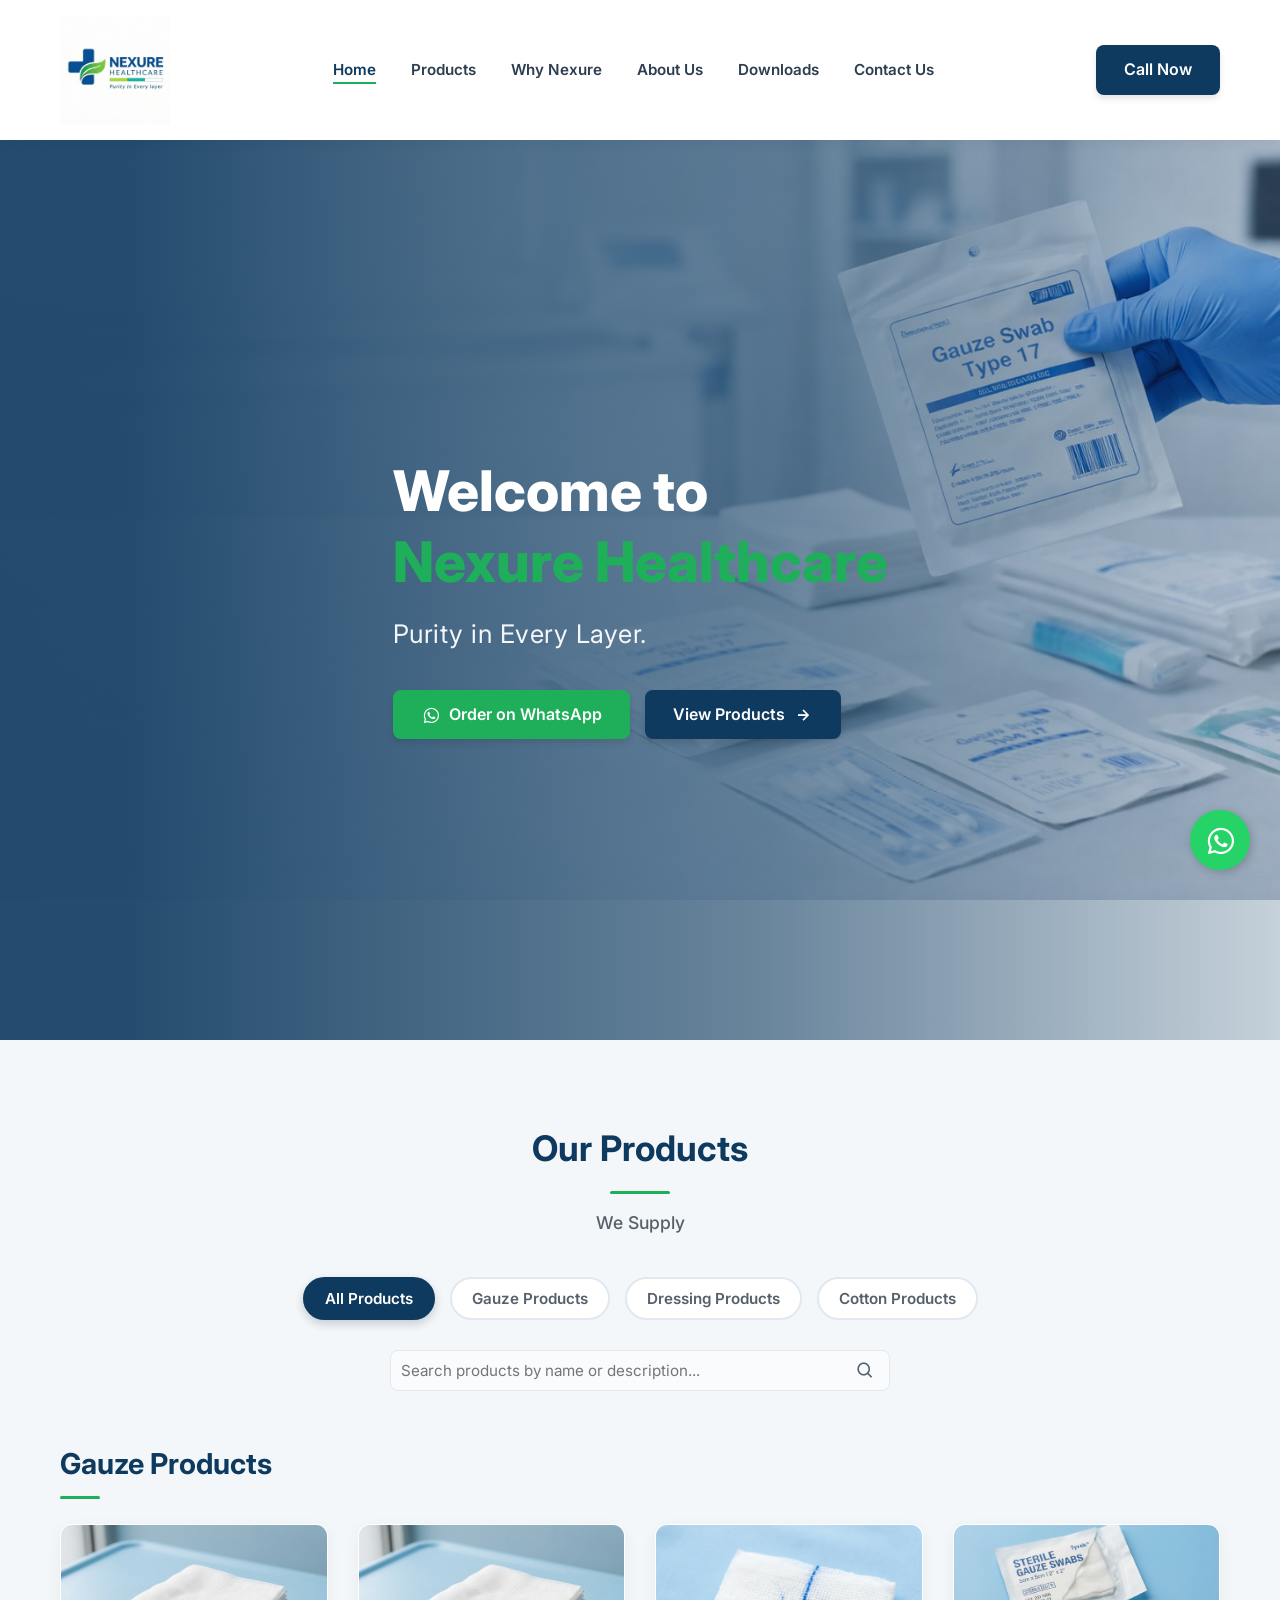
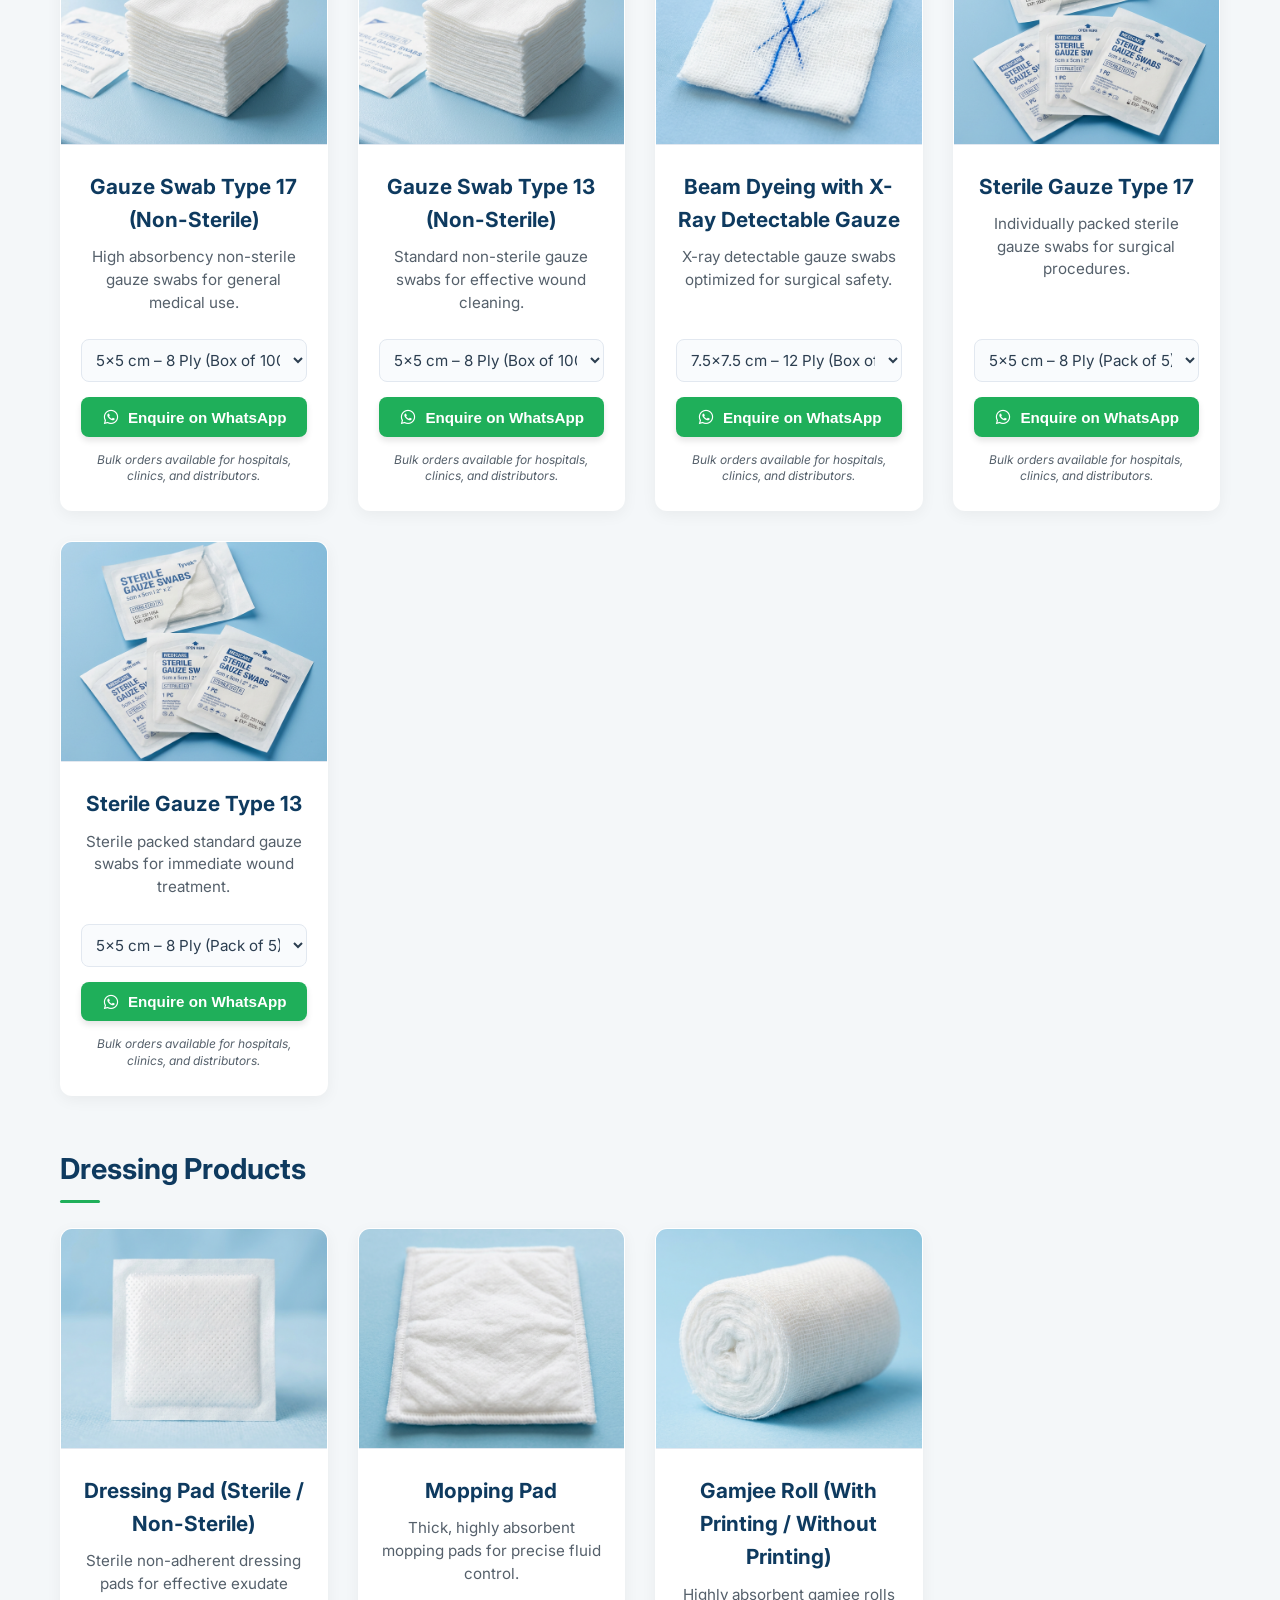
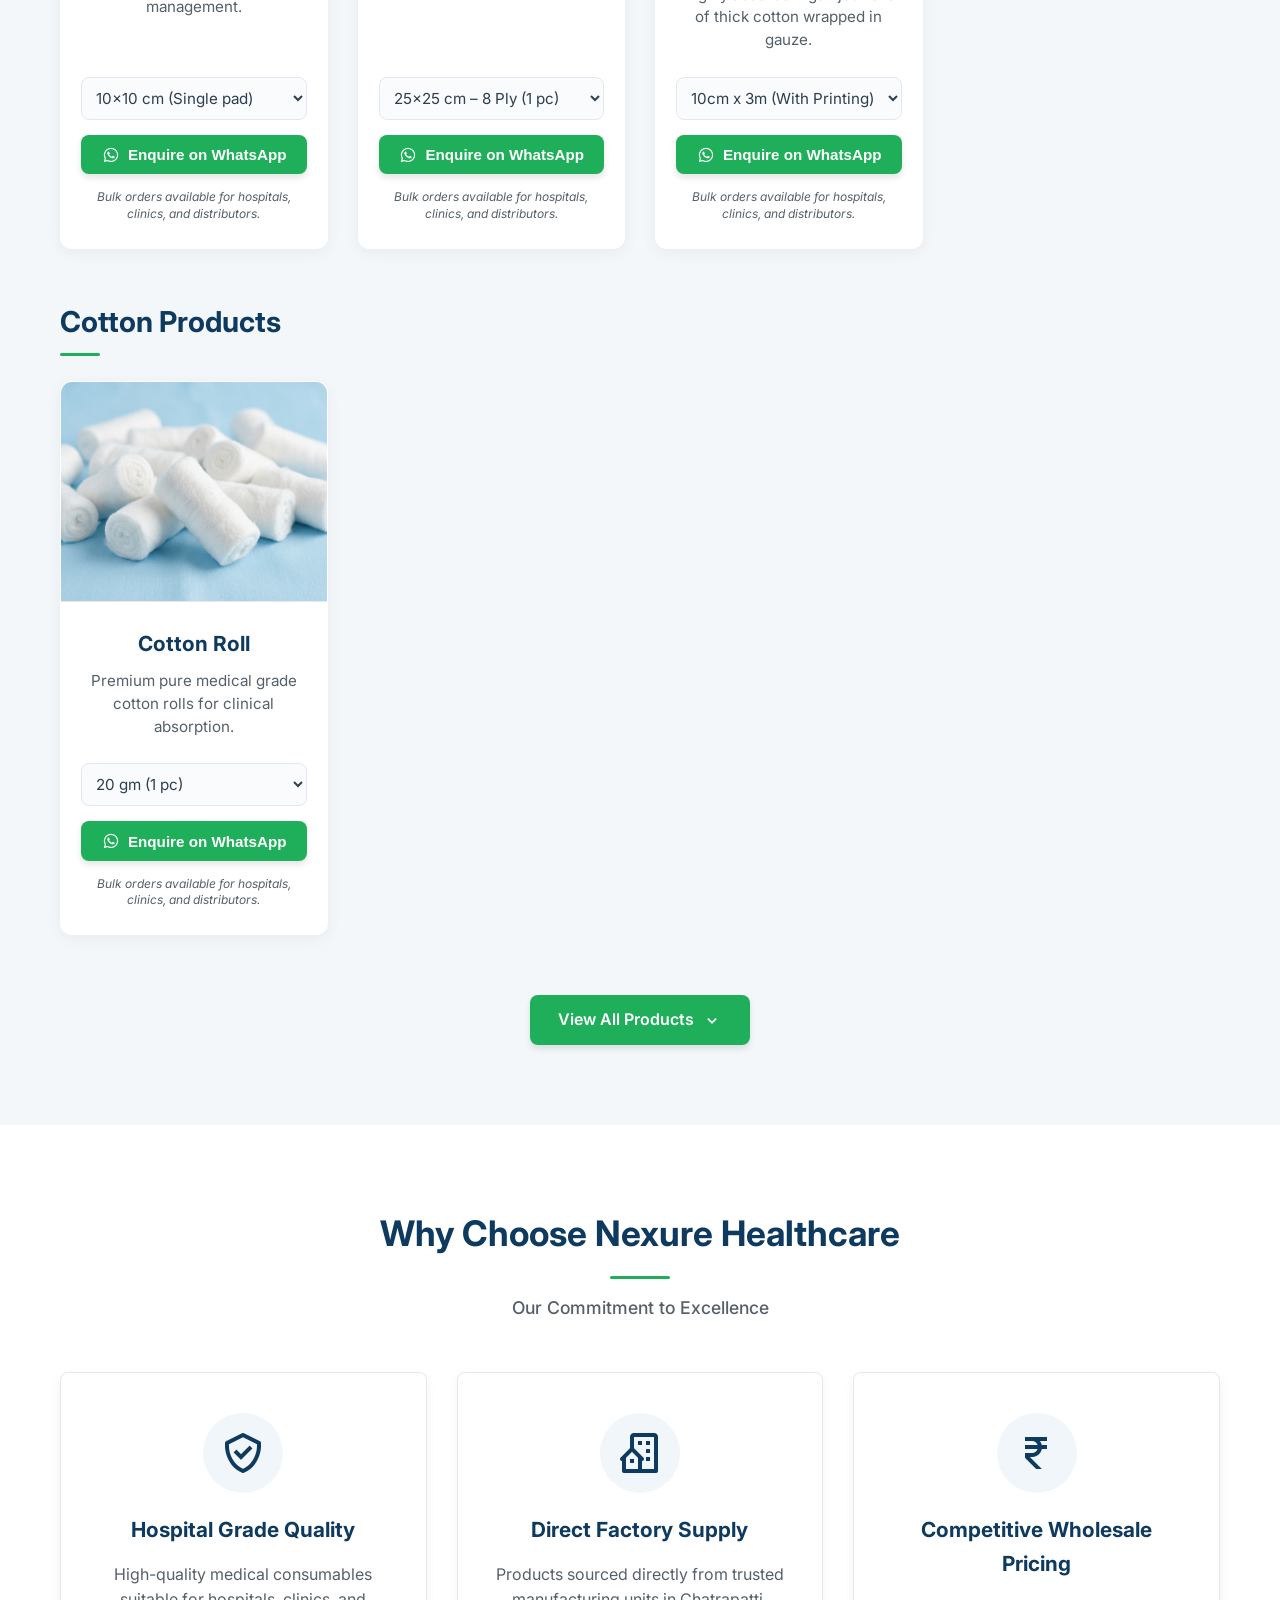
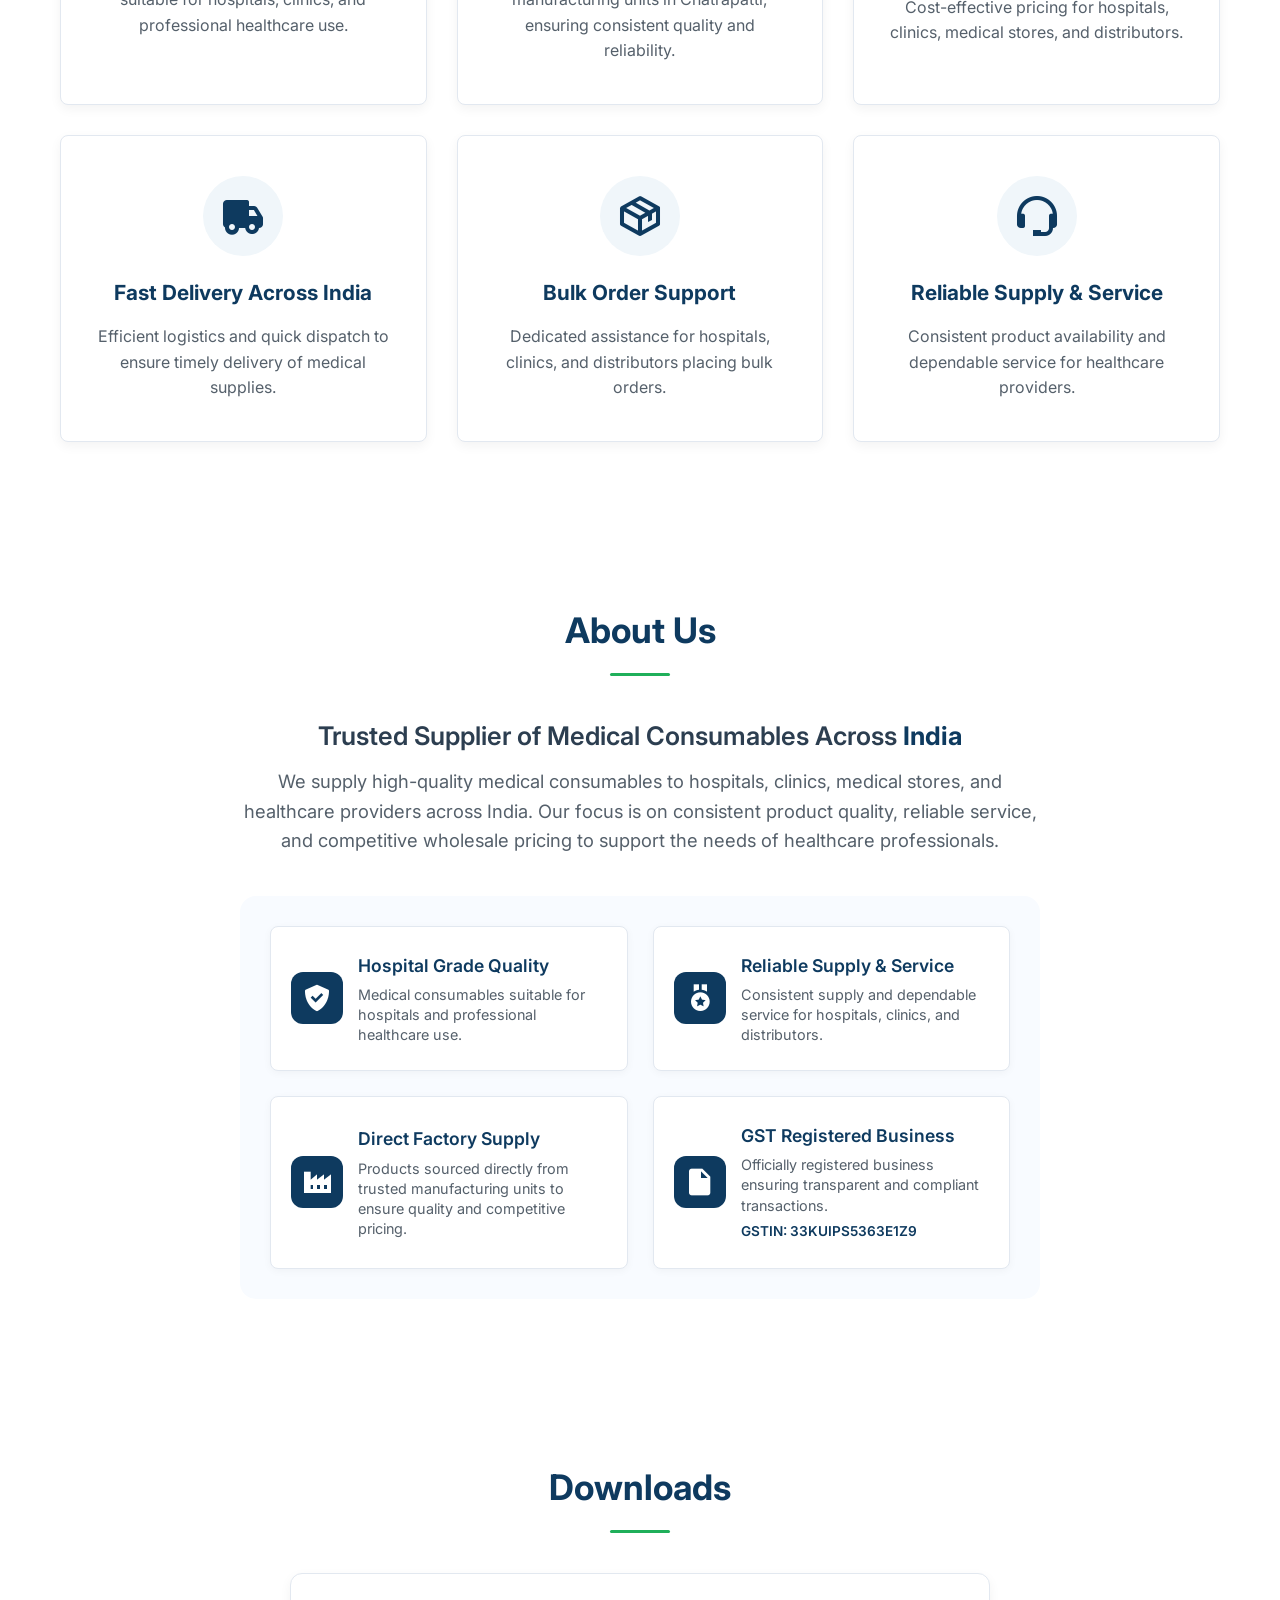
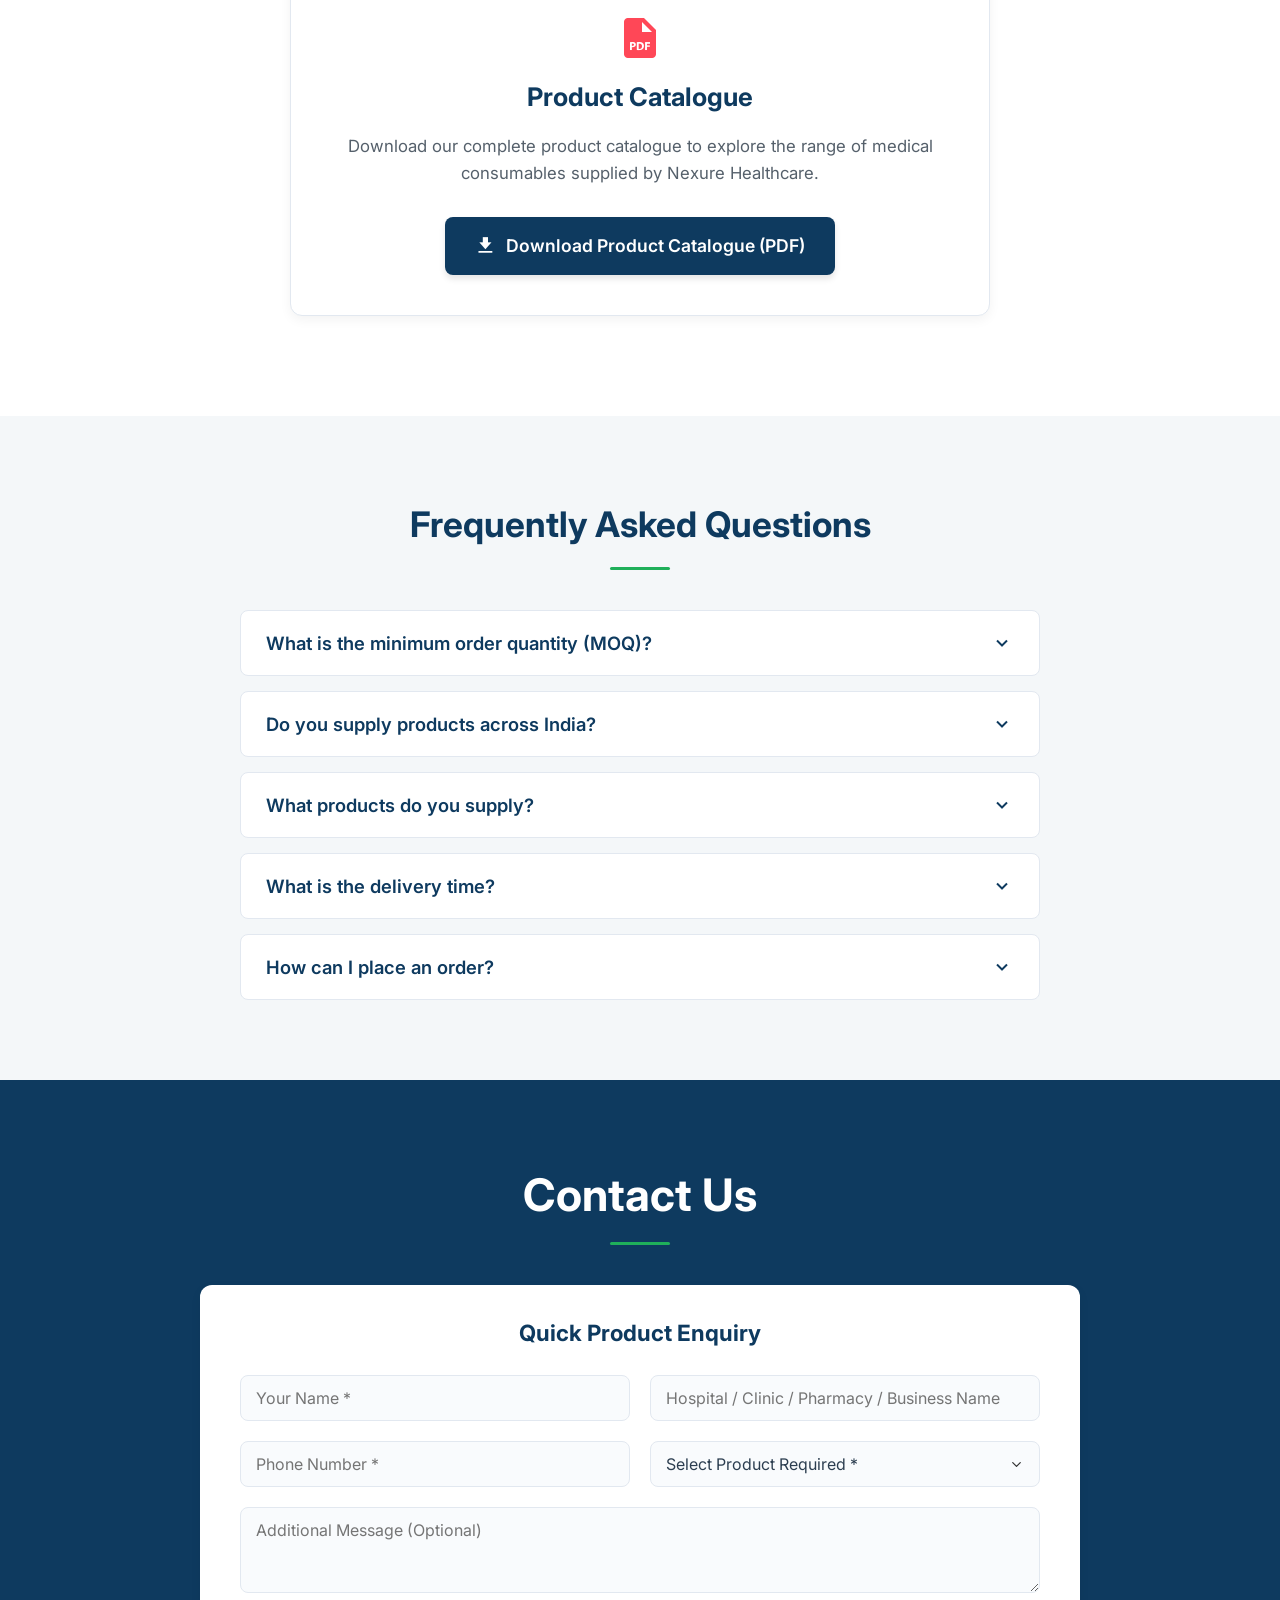
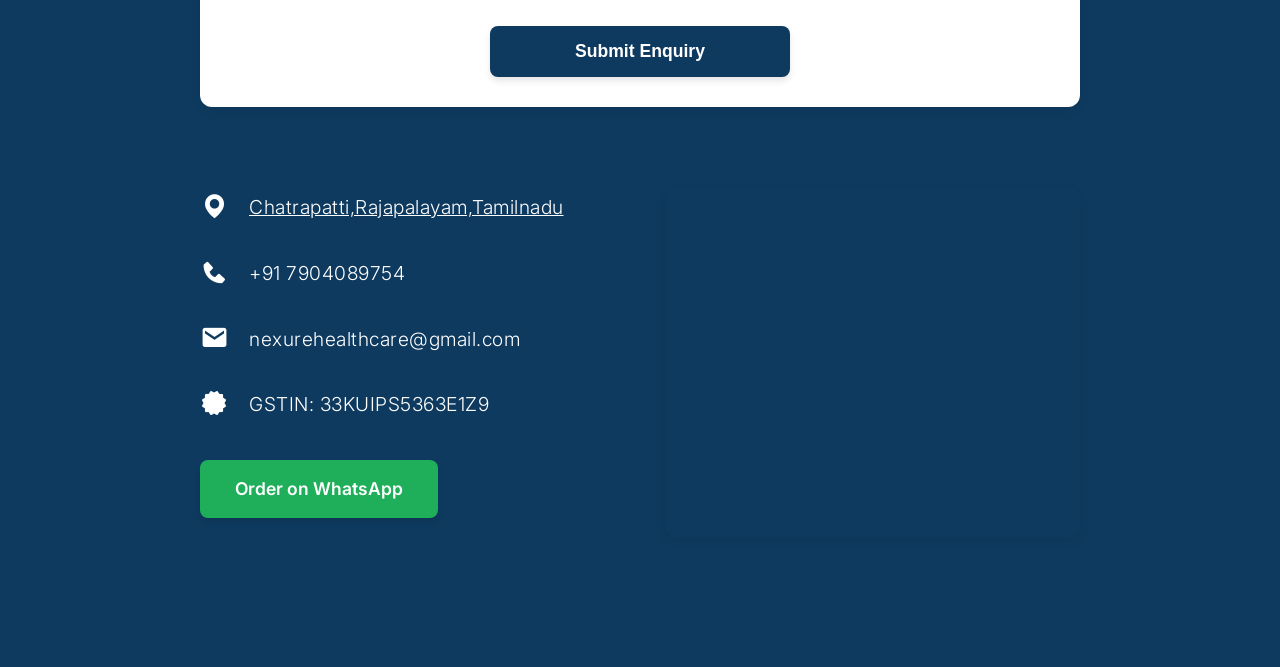
<file: nexure-healthcare/index.html>
<!DOCTYPE html>
<html lang="en">

<head>
    <meta charset="UTF-8">
    <meta name="viewport" content="width=device-width, initial-scale=1.0">
    <meta name="google-site-verification" content="Ey9WCzTl43QqkVSSLYGOG5ksA1j0psN9risJ0LVpslU" />
    <meta name="google-site-verification" content="eaQ8xBd37-KiW5gbUk7AiHevXtmCKZzOCEPUPF_J-as" />
    <title>Nexure Healthcare | Medical Consumables Supplier in Tamil Nadu</title>
    <meta name="description"
        content="Trusted Supplier of Medical Consumables in Tamil Nadu. We supply high quality medical products including gauze, cotton, bandages, and more.">
    <!-- Google Fonts: Inter -->
    <link rel="preconnect" href="https://fonts.googleapis.com">
    <link rel="preconnect" href="https://fonts.gstatic.com" crossorigin>
    <link href="https://fonts.googleapis.com/css2?family=Inter:wght@300;400;500;600;700;800&display=swap"
        rel="stylesheet">
    <!-- Boxicons for icons -->
    <link href='https://unpkg.com/boxicons@2.1.4/css/boxicons.min.css' rel='stylesheet'>
    <link rel="stylesheet" href="styles.css">
    <script type="application/ld+json">
    {
    "@context": "https://schema.org",
    "@type": "Organization",
    "name": "Nexure Healthcare",
    "url": "https://nexure.vercel.app",
    "logo": "https://nexure.vercel.app/images/logo.jpg",
    "sameAs": [
    "https://wa.me/917904889754"
    ],
    "address": {
     "@type": "PostalAddress",
     "addressLocality": "Rajapalayam",
     "addressRegion": "Tamil Nadu",
     "addressCountry": "India"
    }
   }
   </script>
</head>

<body>
    <!-- Header -->
    <header class="header" id="header">
        <div class="container header-container">
            <a href="#" class="logo">
                <img src="images/logo.jpg" alt="Nexure Healthcare Logo" class="logo-img">
            </a>

            <nav class="nav">
                <ul class="nav-list">
                    <li><a href="#home" class="nav-link active">Home</a></li>
                    <li><a href="#products" class="nav-link">Products</a></li>
                    <li><a href="#why-choose-us" class="nav-link">Why Nexure</a></li>
                    <li><a href="#about" class="nav-link">About Us</a></li>
                    <li><a href="#downloads" class="nav-link">Downloads</a></li>
                    <li><a href="#contact" class="nav-link">Contact Us</a></li>
                </ul>
            </nav>

            <a href="tel:+917904089754" class="btn btn-blue">Call Now</a>

            <!-- Mobile Menu Toggle -->
            <div class="menu-toggle" id="menu-toggle">
                <i class='bx bx-menu'></i>
            </div>
        </div>
    </header>

    <!-- Hero Section -->
    <section class="hero" id="home">
        <div class="container hero-container">
            <div class="hero-content">
                <h1 class="hero-title">Welcome to <br><span>Nexure Healthcare</span></h1>
                <p class="hero-subtitle">Purity in Every Layer.</p>
                <div style="display: flex; gap: 15px; flex-wrap: wrap;">
                    <a href="https://wa.me/917904089754?text=Hello%20I%20want%20to%20order%20medical%20products%20from%20Nexure%20Healthcare"
                        target="_blank" class="btn btn-green">
                        <i class='bx bxl-whatsapp'></i> Order on WhatsApp
                    </a>
                    <a href="#products" class="btn btn-blue">
                        View Products <i class='bx bx-right-arrow-alt'></i>
                    </a>
                </div>
            </div>
        </div>
    </section>

    <!-- Products Section -->
    <section class="products" id="products">
        <div class="container">
            <div class="section-header">
                <h2 class="section-title">Our Products</h2>
                <div class="section-divider"></div>
                <p class="section-subtext">We Supply</p>
            </div>

            <!-- Product Category Filters -->
            <div class="category-filters" id="category-filters">
                <button class="filter-btn active" data-filter="All">All Products</button>
                <button class="filter-btn" data-filter="Gauze Products">Gauze Products</button>
                <button class="filter-btn" data-filter="Dressing Products">Dressing Products</button>
                <button class="filter-btn" data-filter="Cotton Products">Cotton Products</button>
            </div>

            <!-- Product Search -->
            <div class="product-search-container"
                style="text-align: center; margin-bottom: 30px; position: relative; max-width: 500px; margin-left: auto; margin-right: auto;">
                <input type="text" id="product-search" class="product-select"
                    placeholder="Search products by name or description..."
                    style="width: 100%; padding-right: 40px; margin-bottom: 0;">
                <i class='bx bx-search'
                    style="position: absolute; right: 15px; top: 50%; transform: translateY(-50%); font-size: 1.2rem; color: var(--text-gray);"></i>
            </div>

            <div class="products-grid" id="products-grid">
                <!-- Products dynamically injected via JS -->
            </div>

            <div class="view-all-container">
                <a href="#products" class="btn btn-green view-all-btn">
                    View All Products <i class='bx bx-chevron-down'></i>
                </a>
            </div>
        </div>
    </section>

    <!-- Why Choose Us Section -->
    <section class="why-choose-us" id="why-choose-us">
        <div class="container">
            <div class="section-header">
                <h2 class="section-title">Why Choose Nexure Healthcare</h2>
                <div class="section-divider"></div>
                <p class="section-subtext">Our Commitment to Excellence</p>
            </div>

            <div class="why-grid">
                <div class="why-card">
                    <i class='bx bx-check-shield'></i>
                    <h3 class="why-card-title">Hospital Grade Quality</h3>
                    <p class="why-card-desc">High-quality medical consumables suitable for hospitals, clinics, and
                        professional healthcare use.</p>
                </div>

                <div class="why-card">
                    <i class='bx bx-building-house'></i>
                    <h3 class="why-card-title">Direct Factory Supply</h3>
                    <p class="why-card-desc">Products sourced directly from trusted manufacturing units in Chatrapatti,
                        ensuring consistent quality and reliability.</p>
                </div>

                <div class="why-card">
                    <i class='bx bx-rupee'></i>
                    <h3 class="why-card-title">Competitive Wholesale Pricing</h3>
                    <p class="why-card-desc">Cost-effective pricing for hospitals, clinics, medical stores, and
                        distributors.</p>
                </div>

                <div class="why-card">
                    <i class='bx bxs-truck'></i>
                    <h3 class="why-card-title">Fast Delivery Across India</h3>
                    <p class="why-card-desc">Efficient logistics and quick dispatch to ensure timely delivery of medical
                        supplies.</p>
                </div>

                <div class="why-card">
                    <i class='bx bx-package'></i>
                    <h3 class="why-card-title">Bulk Order Support</h3>
                    <p class="why-card-desc">Dedicated assistance for hospitals, clinics, and distributors placing bulk
                        orders.
                    </p>
                </div>

                <div class="why-card">
                    <i class='bx bx-support'></i>
                    <h3 class="why-card-title">Reliable Supply & Service</h3>
                    <p class="why-card-desc">Consistent product availability and dependable service for healthcare
                        providers.</p>
                </div>
            </div>
        </div>
    </section>

    <!-- About Section -->
    <section class="about" id="about">
        <div class="container">
            <div class="section-header">
                <h2 class="section-title">About Us</h2>
                <div class="section-divider"></div>
            </div>
            <div class="about-content">
                <h3 class="about-subtitle">Trusted Supplier of Medical Consumables Across <span>India</span></h3>
                <p class="about-desc">We supply high-quality medical consumables to hospitals, clinics, medical stores,
                    and healthcare providers across India. Our focus is on consistent product quality, reliable service,
                    and competitive wholesale pricing to support the needs of healthcare professionals.</p>

                <div class="features-grid">
                    <div class="feature-card">
                        <i class='bx bxs-check-shield'></i>
                        <div style="display: flex; flex-direction: column; text-align: left;">
                            <span>Hospital Grade Quality</span>
                            <span
                                style="font-size: 0.9rem; font-weight: 400; color: var(--text-gray); margin-top: 5px; line-height: 1.4;">Medical
                                consumables suitable for hospitals and professional healthcare use.</span>
                        </div>
                    </div>

                    <div class="feature-card">
                        <i class='bx bxs-medal'></i>
                        <div style="display: flex; flex-direction: column; text-align: left;">
                            <span>Reliable Supply & Service</span>
                            <span
                                style="font-size: 0.9rem; font-weight: 400; color: var(--text-gray); margin-top: 5px; line-height: 1.4;">Consistent
                                supply and dependable service for hospitals, clinics, and distributors.</span>
                        </div>
                    </div>

                    <div class="feature-card">
                        <i class='bx bxs-factory'></i>
                        <div style="display: flex; flex-direction: column; text-align: left;">
                            <span>Direct Factory Supply</span>
                            <span
                                style="font-size: 0.9rem; font-weight: 400; color: var(--text-gray); margin-top: 5px; line-height: 1.4;">Products
                                sourced directly from trusted manufacturing units to ensure quality and competitive
                                pricing.</span>
                        </div>
                    </div>

                    <div class="feature-card">
                        <i class='bx bxs-file-blank'></i>
                        <div style="display: flex; flex-direction: column; text-align: left;">
                            <span>GST Registered Business</span>
                            <span
                                style="font-size: 0.9rem; font-weight: 400; color: var(--text-gray); margin-top: 5px; line-height: 1.4;">Officially
                                registered business ensuring transparent and compliant transactions.</span>
                            <span
                                style="font-size: 0.85rem; font-weight: 600; color: var(--primary-blue); margin-top: 5px;">GSTIN:
                                33KUIPS5363E1Z9</span>
                        </div>
                    </div>
                </div>
            </div>
        </div>
    </section>

    <!-- Downloads Section -->
    <section class="downloads" id="downloads">
        <div class="container">
            <div class="section-header">
                <h2 class="section-title">Downloads</h2>
                <div class="section-divider"></div>
            </div>

            <div class="downloads-content"
                style="text-align: center; max-width: 700px; margin: 0 auto; background-color: var(--bg-white); padding: 40px 30px; border-radius: 12px; box-shadow: var(--shadow-soft); border: 1px solid var(--border-color);">
                <i class='bx bxs-file-pdf' style="font-size: 3rem; color: #ff4757; margin-bottom: 15px;"></i>
                <h3 style="font-size: 1.6rem; color: var(--primary-blue); margin-bottom: 15px; font-weight: 700;">
                    Product Catalogue</h3>
                <p style="color: var(--text-gray); margin-bottom: 30px; line-height: 1.6; font-size: 1.05rem;">
                    Download our complete product catalogue to explore the range of medical consumables supplied by
                    Nexure Healthcare.
                </p>

                <a href="downloads/PriceSheet _ Nexure Healthcare.pdf"
                    download="Nexure_Healthcare_Product_Catalogue.pdf" class="btn btn-blue"
                    style="padding: 15px 30px; font-size: 1.1rem; display: inline-flex; align-items: center; justify-content: center; gap: 10px; border: none; cursor: pointer; text-decoration: none;">
                    <i class='bx bxs-download' style="font-size: 1.3rem;"></i>
                    Download Product Catalogue (PDF)
                </a>
            </div>
        </div>
    </section>

    <!-- FAQ Section -->
    <section class="faq" id="faq">
        <div class="container">
            <div class="section-header">
                <h2 class="section-title">Frequently Asked Questions</h2>
                <div class="section-divider"></div>
            </div>

            <div class="faq-container">
                <div class="faq-item">
                    <button class="faq-question">What is the minimum order quantity (MOQ)? <i
                            class='bx bx-chevron-down'></i></button>
                    <div class="faq-answer">
                        <p>The minimum order quantity depends on the product type. Please contact us for bulk order
                            details.</p>
                    </div>
                </div>

                <div class="faq-item">
                    <button class="faq-question">Do you supply products across India? <i
                            class='bx bx-chevron-down'></i></button>
                    <div class="faq-answer">
                        <p>Yes, we supply medical consumables to hospitals, clinics, and distributors across India.</p>
                    </div>
                </div>

                <div class="faq-item">
                    <button class="faq-question">What products do you supply? <i
                            class='bx bx-chevron-down'></i></button>
                    <div class="faq-answer">
                        <p>We supply medical consumables such as gauze swabs, bandages, cotton rolls, dressing pads, and
                            other hospital supplies.</p>
                    </div>
                </div>

                <div class="faq-item">
                    <button class="faq-question">What is the delivery time? <i class='bx bx-chevron-down'></i></button>
                    <div class="faq-answer">
                        <p>Delivery time depends on the order quantity and location. We ensure fast and reliable
                            dispatch.</p>
                    </div>
                </div>

                <div class="faq-item">
                    <button class="faq-question">How can I place an order? <i class='bx bx-chevron-down'></i></button>
                    <div class="faq-answer">
                        <p>Orders can be placed through WhatsApp, phone call, or by contacting us through the website.
                        </p>
                    </div>
                </div>
            </div>
        </div>
    </section>

    <!-- Contact Section -->
    <section class="contact" id="contact" style="padding-bottom: 50px;">
        <div class="container contact-container" style="max-width: 1100px;">
            <div class="contact-content" style="width: 100%;">
                <h2 class="contact-title" style="text-align: center;">Contact Us</h2>
                <div class="contact-divider" style="margin: 0 auto 40px auto;"></div>

                <!-- Full Width Enquiry Form -->
                <div class="contact-form-wrapper" style="margin-bottom: 50px;">
                    <h3 class="form-title" style="text-align: center;">Quick Product Enquiry</h3>
                    <form id="enquiry-form" class="enquiry-form" style="max-width: 800px; margin: 0 auto;">
                        <div class="contact-grid" style="grid-template-columns: 1fr 1fr; margin-top: 0; gap: 20px;">
                            <div class="input-group" style="margin-bottom: 0;">
                                <input type="text" id="eq-name" placeholder="Your Name *" required>
                            </div>
                            <div class="input-group" style="margin-bottom: 0;">
                                <input type="text" id="eq-business"
                                    placeholder="Hospital / Clinic / Pharmacy / Business Name">
                            </div>
                            <div class="input-group" style="margin-bottom: 0;">
                                <input type="tel" id="eq-phone" placeholder="Phone Number *" required>
                            </div>
                            <div class="input-group" style="margin-bottom: 0;">
                                <select id="eq-product" required>
                                    <option value="" disabled selected>Select Product Required *</option>
                                    <option value="Gauze Swab Type 17">Gauze Swab Type 17</option>
                                    <option value="Gauze Swab Type 13">Gauze Swab Type 13</option>
                                    <option value="X-Ray Detectable Gauze">X-Ray Detectable Gauze</option>
                                    <option value="Sterile Gauze">Sterile Gauze</option>
                                    <option value="Dressing Pad">Dressing Pad</option>
                                    <option value="Mopping Pad">Mopping Pad</option>
                                    <option value="Gamjee Roll">Gamjee Roll</option>
                                    <option value="Cotton Roll">Cotton Roll</option>
                                    <option value="Other">Other (Please specify in message)</option>
                                </select>
                            </div>
                        </div>
                        <div class="input-group" style="margin-top: 20px;">
                            <textarea id="eq-message" rows="3" placeholder="Additional Message (Optional)"></textarea>
                        </div>
                        <div style="text-align: center;">
                            <button type="submit" class="btn btn-blue form-btn" style="max-width: 300px;">Submit
                                Enquiry</button>
                        </div>
                    </form>
                </div>

                <!-- Bottom Two Columns: Details & Map -->
                <div class="contact-grid" style="align-items: flex-start; gap: 50px;">
                    <div class="contact-info-wrapper" style="justify-content: flex-start; padding-top: 5px;">
                        <div class="contact-info" style="gap: 35px; margin-bottom: 40px;">
                            <div class="contact-item">
                                <i class='bx bxs-map'></i>
                                <a href="https://www.google.com/maps?q=9.415469,77.598768" target="_blank"
                                    class="contact-link"
                                    style="text-decoration: underline;">Chatrapatti,Rajapalayam,Tamilnadu</a>
                            </div>
                            <div class="contact-item">
                                <i class='bx bxs-phone'></i>
                                <a href="tel:+917904089754" class="contact-link">+91 7904089754</a>
                            </div>
                            <div class="contact-item">
                                <i class='bx bxs-envelope'></i>
                                <a href="mailto:nexurehealthcare@gmail.com"
                                    class="contact-link">nexurehealthcare@gmail.com</a>
                            </div>
                            <div class="contact-item">
                                <i class='bx bxs-certification'></i>
                                <p class="contact-link" style="margin: 0; cursor: default;">GSTIN: 33KUIPS5363E1Z9</p>
                            </div>
                        </div>

                        <a href="https://wa.me/917904089754" target="_blank" class="btn btn-green contact-btn">
                            Order on WhatsApp
                        </a>
                    </div>

                    <div class="contact-map-wrapper"
                        style="height: 350px; min-height: 350px; border-radius: 12px; overflow: hidden; box-shadow: var(--shadow-soft);">
                        <iframe
                            src="https://maps.google.com/maps?q=9.415469,77.598768&t=&z=16&ie=UTF8&iwloc=&output=embed"
                            width="100%" height="100%" style="border:0;" allowfullscreen="" loading="lazy"
                            referrerpolicy="no-referrer-when-downgrade"></iframe>
                    </div>
                </div>
            </div>
        </div>
    </section>

    <!-- WhatsApp Floating Button -->
    <a href="https://wa.me/917904089754" target="_blank" class="whatsapp-float" aria-label="Chat on WhatsApp">
        <i class='bx bxl-whatsapp'></i>
    </a>

    <script src="script.js"></script>
</body>


</html>
</file>
<file: nexure-healthcare/styles.css>
/* =========================================
   CSS variables & Resets
   ========================================= */
:root {
    --primary-blue: #0E3A5F;
    --primary-blue-light: #185080;
    --accent-green: #1FAF5A;
    --accent-green-hover: #19944c;
    --bg-light: #F4F7F9;
    --bg-white: #FFFFFF;
    --text-dark: #2C3E50;
    --text-gray: #55606B;
    --border-color: #E2E8F0;
    --shadow-soft: 0 4px 12px rgba(0, 0, 0, 0.05);
    --shadow-hover: 0 8px 24px rgba(14, 58, 95, 0.1);
    --transition: all 0.3s ease;
    --border-radius: 8px;
}

* {
    margin: 0;
    padding: 0;
    box-sizing: border-box;
}

html {
    scroll-behavior: smooth;
}

body {
    font-family: 'Inter', sans-serif;
    color: var(--text-dark);
    background-color: var(--bg-light);
    line-height: 1.6;
    overflow-x: hidden;
}

a {
    text-decoration: none;
    color: inherit;
    transition: var(--transition);
}

ul {
    list-style: none;
}

.container {
    max-width: 1200px;
    margin: 0 auto;
    padding: 0 20px;
}

img {
    max-width: 100%;
    height: auto;
    display: block;
}

/* =========================================
   Typography & Sections
   ========================================= */
.section-header {
    text-align: center;
    margin-bottom: 40px;
}

.section-title {
    font-size: 2.2rem;
    color: var(--primary-blue);
    font-weight: 700;
}

.section-divider {
    height: 3px;
    width: 60px;
    background-color: var(--accent-green);
    margin: 15px auto;
    border-radius: 2px;
}

.section-subtext {
    font-size: 1.1rem;
    color: var(--text-gray);
    font-weight: 500;
}

section {
    padding: 80px 0;
}

/* =========================================
   Buttons
   ========================================= */
.btn {
    display: inline-flex;
    align-items: center;
    justify-content: center;
    gap: 8px;
    padding: 12px 28px;
    border-radius: var(--border-radius);
    font-weight: 600;
    font-size: 1rem;
    cursor: pointer;
    transition: var(--transition);
    border: none;
    box-shadow: 0 4px 6px rgba(0, 0, 0, 0.1);
}

.btn i {
    font-size: 1.25rem;
}

.btn-blue {
    background-color: var(--primary-blue);
    color: var(--bg-white);
}

.btn-blue:hover {
    background-color: var(--primary-blue-light);
    transform: translateY(-2px);
    box-shadow: 0 6px 12px rgba(14, 58, 95, 0.2);
}

.btn-green {
    background-color: var(--accent-green);
    color: var(--bg-white);
}

.btn-green:hover {
    background-color: var(--accent-green-hover);
    transform: translateY(-2px);
    box-shadow: 0 6px 12px rgba(31, 175, 90, 0.2);
}

/* =========================================
   Header
   ========================================= */
.header {
    background-color: var(--bg-white);
    position: sticky;
    top: 0;
    left: 0;
    width: 100%;
    z-index: 1000;
    box-shadow: var(--shadow-soft);
    padding: 15px 0;
    transition: var(--transition);
}

.header-container {
    display: flex;
    justify-content: space-between;
    align-items: center;
}

.logo {
    display: flex;
    align-items: center;
    gap: 15px;
    text-decoration: none;
}

.logo-img {
    height: 110px;
    width: auto;
    object-fit: contain;
}

.nav-list {
    display: flex;
    gap: 35px;
}

.nav-link {
    font-weight: 600;
    color: var(--text-dark);
    font-size: 0.95rem;
    position: relative;
    padding-bottom: 5px;
}

.nav-link::after {
    content: '';
    position: absolute;
    bottom: 0;
    left: 0;
    width: 0%;
    height: 2px;
    background-color: var(--accent-green);
    transition: var(--transition);
}

.nav-link:hover::after,
.nav-link.active::after {
    width: 100%;
}

.nav-link:hover,
.nav-link.active {
    color: var(--primary-blue);
}

.menu-toggle {
    display: none;
    font-size: 2.2rem;
    color: var(--primary-blue);
    cursor: pointer;
}

/* =========================================
   Hero Section
   ========================================= */
.hero {
    background-color: var(--primary-blue);
    background-image: url('Welcome screen.png');
    background-size: cover;
    background-position: center;
    background-attachment: fixed;
    padding: 150px 0 130px;
    min-height: 100vh;
    display: flex;
    align-items: center;
    position: relative;
}

.hero::before {
    content: "";
    position: absolute;
    top: 0;
    left: 0;
    width: 100%;
    height: 100%;
    background: linear-gradient(90deg, rgba(14, 58, 95, 0.9) 10%, rgba(14, 58, 95, 0.6) 60%, rgba(14, 58, 95, 0.2) 100%);
    z-index: 1;
}

.hero-container {
    position: relative;
    z-index: 2;
}

.hero-content {
    max-width: 650px;
}

.hero-title {
    font-size: 3.5rem;
    color: var(--bg-white);
    line-height: 1.1;
    margin-bottom: 20px;
    font-weight: 800;
}

.hero-title span {
    color: var(--accent-green);
    display: block;
    margin-top: 10px;
}

.hero-subtitle {
    font-size: 1.6rem;
    color: var(--bg-light);
    margin-bottom: 35px;
    font-weight: 400;
    letter-spacing: 0.5px;
}

/* =========================================
   About Section
   ========================================= */
.about {
    background-color: var(--bg-white);
}

.about-content {
    text-align: center;
    max-width: 800px;
    margin: 0 auto;
}

.about-subtitle {
    font-size: 1.6rem;
    color: var(--text-dark);
    margin-bottom: 10px;
    font-weight: 600;
}

.about-subtitle span {
    color: var(--primary-blue);
    font-weight: 700;
}

.about-desc {
    font-size: 1.15rem;
    color: var(--text-gray);
    margin-bottom: 40px;
}

.features-grid {
    display: grid;
    grid-template-columns: repeat(2, 1fr);
    gap: 25px;
    background-color: #F8FBFF;
    padding: 30px;
    border-radius: 16px;
    text-align: left;
}

.feature-card {
    background-color: var(--bg-white);
    padding: 25px 20px;
    border-radius: var(--border-radius);
    display: flex;
    align-items: center;
    justify-content: center;
    gap: 15px;
    box-shadow: 0 2px 8px rgba(0, 0, 0, 0.04);
    border: 1px solid var(--border-color);
    transition: var(--transition);
}

.feature-card:hover {
    transform: translateY(-5px);
    box-shadow: var(--shadow-hover);
    border-color: var(--primary-blue-light);
}

.feature-card i {
    font-size: 2rem;
    color: var(--bg-white);
    background-color: var(--primary-blue);
    padding: 10px;
    border-radius: 12px;
}

.feature-card span {
    font-weight: 600;
    color: var(--primary-blue);
    font-size: 1.1rem;
}

/* =========================================
   Products Section
   ========================================= */
.products {
    background-color: var(--bg-light);
}

.category-filters {
    display: flex;
    justify-content: center;
    gap: 15px;
    margin-bottom: 30px;
    flex-wrap: wrap;
}

.filter-btn {
    padding: 10px 20px;
    background-color: var(--bg-white);
    border: 2px solid var(--border-color);
    border-radius: 30px;
    color: var(--text-gray);
    font-weight: 600;
    font-size: 0.95rem;
    cursor: pointer;
    transition: var(--transition);
    font-family: 'Inter', sans-serif;
}

.filter-btn:hover {
    border-color: var(--primary-blue);
    color: var(--primary-blue);
}

.filter-btn.active {
    background-color: var(--primary-blue);
    color: var(--bg-white);
    border-color: var(--primary-blue);
    box-shadow: 0 4px 10px rgba(10, 37, 64, 0.2);
}

.products-grid {
    margin-bottom: 40px;
}

.product-category-header {
    margin-top: 50px;
    margin-bottom: 25px;
}

.product-category-header h3 {
    font-size: 1.8rem;
    color: var(--primary-blue);
    font-weight: 700;
}

.category-divider {
    height: 3px;
    width: 40px;
    background-color: var(--accent-green);
    margin-top: 8px;
    border-radius: 2px;
}

.products-grid-inner {
    display: grid;
    grid-template-columns: repeat(4, 1fr);
    gap: 30px;
    margin-bottom: 40px;
}

.product-card {
    background-color: var(--bg-white);
    border-radius: 12px;
    overflow: hidden;
    box-shadow: 0 4px 15px rgba(0, 0, 0, 0.05);
    transition: var(--transition);
    display: flex;
    flex-direction: column;
    border: 1px solid transparent;
}

.product-card:hover {
    transform: translateY(-8px);
    box-shadow: var(--shadow-hover);
    border-color: rgba(31, 175, 90, 0.3);
}

.product-img {
    width: 100%;
    height: 220px;
    object-fit: cover;
    border-bottom: 1px solid var(--border-color);
    background-color: #E8F0F6;
}

.product-info {
    padding: 25px 20px;
    display: flex;
    flex-direction: column;
    flex-grow: 1;
    align-items: center;
    text-align: center;
}

.product-title {
    font-size: 1.3rem;
    color: var(--primary-blue);
    margin-bottom: 10px;
    font-weight: 700;
}

.product-desc {
    font-size: 0.95rem;
    color: var(--text-gray);
    margin-bottom: 25px;
    flex-grow: 1;
    line-height: 1.5;
}

.product-select {
    width: 100%;
    margin-bottom: 15px;
    padding: 10px;
    border-radius: var(--border-radius);
    border: 1px solid var(--border-color);
    font-family: 'Inter', sans-serif;
    font-size: 0.95rem;
    color: var(--text-dark);
    background-color: #f9fbfd;
    transition: var(--transition);
    outline: none;
    cursor: pointer;
}

.product-select:focus,
.product-select:hover {
    border-color: var(--primary-blue);
}

.product-btn {
    width: 100%;
    font-size: 0.95rem;
    padding: 10px 15px;
}

.bulk-order-text {
    font-size: 0.75rem;
    color: var(--text-gray);
    margin-top: 15px;
    line-height: 1.4;
    font-style: italic;
}

.product-btn i {
    font-size: 1.2rem;
}

.view-all-container {
    text-align: center;
    margin-top: 60px;
}

/* =========================================
   Why Choose Us Section
   ========================================= */
.why-choose-us {
    background-color: var(--bg-white);
}

.why-grid {
    display: grid;
    grid-template-columns: repeat(3, 1fr);
    gap: 30px;
    margin-top: 50px;
}

.why-card {
    background-color: var(--bg-white);
    padding: 40px 30px;
    border-radius: var(--border-radius);
    text-align: center;
    box-shadow: var(--shadow-soft);
    border: 1px solid var(--border-color);
    transition: var(--transition);
}

.why-card:hover {
    transform: translateY(-8px);
    box-shadow: var(--shadow-hover);
    border-color: var(--accent-green);
}

.why-card i {
    font-size: 3rem;
    color: var(--primary-blue);
    margin-bottom: 20px;
    background-color: #F0F6FA;
    width: 80px;
    height: 80px;
    line-height: 80px;
    border-radius: 50%;
    transition: var(--transition);
}

.why-card:hover i {
    background-color: var(--accent-green);
    color: var(--bg-white);
}

.why-card-title {
    font-size: 1.3rem;
    color: var(--primary-blue);
    margin-bottom: 15px;
    font-weight: 700;
}

.why-card-desc {
    font-size: 1rem;
    color: var(--text-gray);
    line-height: 1.6;
}

/* =========================================
   Downloads Section
   ========================================= */
.downloads {
    background-color: var(--bg-white);
    padding-bottom: 100px;
}

.downloads-grid {
    display: grid;
    grid-template-columns: repeat(2, 1fr);
    gap: 30px;
    max-width: 900px;
    margin: 0 auto;
}

.download-card {
    background-color: var(--bg-light);
    border: 2px dashed #B8D0E6;
    border-radius: 16px;
    padding: 50px 30px;
    display: flex;
    align-items: center;
    justify-content: center;
    flex-direction: column;
    gap: 20px;
    transition: var(--transition);
    cursor: pointer;
}

.download-card:hover {
    background-color: #F0F6FA;
    border-color: var(--primary-blue);
    transform: translateY(-5px);
    box-shadow: var(--shadow-hover);
}

.icon-large {
    font-size: 4.5rem;
    color: var(--primary-blue);
    transition: var(--transition);
}

.download-card:hover .icon-large {
    color: var(--accent-green);
    transform: scale(1.1);
}

.download-card span {
    font-size: 1.3rem;
    font-weight: 600;
    color: var(--primary-blue);
}

/* =========================================
   FAQ Section
   ========================================= */
.faq {
    background-color: var(--bg-light);
}

.faq-container {
    max-width: 800px;
    margin: 0 auto;
    display: flex;
    flex-direction: column;
    gap: 15px;
}

.faq-item {
    background-color: var(--bg-white);
    border: 1px solid var(--border-color);
    border-radius: var(--border-radius);
    overflow: hidden;
    transition: var(--transition);
}

.faq-item.active {
    border-color: var(--primary-blue);
    box-shadow: var(--shadow-soft);
}

.faq-question {
    width: 100%;
    text-align: left;
    padding: 20px 25px;
    background: none;
    border: none;
    font-size: 1.15rem;
    font-weight: 600;
    color: var(--primary-blue);
    cursor: pointer;
    display: flex;
    justify-content: space-between;
    align-items: center;
    transition: var(--transition);
    font-family: 'Inter', sans-serif;
}

.faq-question:hover {
    color: var(--accent-green);
}

.faq-question i {
    font-size: 1.5rem;
    transition: transform 0.3s ease;
}

.faq-item.active .faq-question i {
    transform: rotate(180deg);
    color: var(--accent-green);
}

.faq-answer {
    max-height: 0;
    overflow: hidden;
    transition: max-height 0.3s ease-out;
    background-color: var(--bg-white);
}

.faq-answer p {
    padding: 0 25px 20px;
    color: var(--text-gray);
    line-height: 1.6;
    margin: 0;
}

/* =========================================
   Contact Section
   ========================================= */
.contact {
    background-color: var(--primary-blue);
    padding: 0;
    color: var(--bg-white);
}

.contact-container {
    display: flex;
    align-items: stretch;
    padding: 0;
    max-width: 100%;
}

.contact-content {
    flex: 1;
    padding: 80px 10%;
    display: flex;
    flex-direction: column;
    justify-content: center;
}

.contact-title {
    font-size: 2.8rem;
    font-weight: 700;
    margin-bottom: 10px;
}

.contact-divider {
    height: 3px;
    width: 60px;
    background-color: var(--accent-green);
    margin-bottom: 40px;
    border-radius: 2px;
}

.contact-info {
    display: flex;
    flex-direction: column;
    gap: 25px;
    margin-bottom: 30px;
}

.contact-item {
    display: flex;
    align-items: center;
    gap: 20px;
}

.contact-item i {
    font-size: 1.8rem;
    color: var(--bg-white);
}

.contact-item p,
.contact-item .contact-link {
    font-size: 1.2rem;
    font-weight: 300;
    letter-spacing: 0.5px;
    color: var(--bg-white);
    text-decoration: none;
    transition: var(--transition);
}

.contact-item .contact-link:hover {
    color: var(--accent-green);
}

.contact-image-wrapper {
    flex: 1;
    background-image: url('images/contact-bg.png');
    background-size: cover;
    background-position: center left;
    min-height: 500px;
    position: relative;
}

.contact-image-wrapper::before {
    content: "";
    position: absolute;
    top: 0;
    left: 0;
    width: 100%;
    height: 100%;
    background: linear-gradient(90deg, var(--primary-blue) 0%, rgba(14, 58, 95, 0) 50%);
}

.contact-btn {
    align-self: flex-start;
    padding: 15px 35px;
    font-size: 1.1rem;
}

.contact-grid {
    display: grid;
    grid-template-columns: 1fr 1fr;
    gap: 40px;
    align-items: flex-start;
    margin-top: 30px;
}

@media (max-width: 900px) {
    .contact-grid {
        grid-template-columns: 1fr;
    }
}

.contact-info-wrapper {
    display: flex;
    flex-direction: column;
}

.contact-form-wrapper {
    background-color: var(--bg-white);
    padding: 30px;
    border-radius: 12px;
    box-shadow: var(--shadow-soft);
}

.form-title {
    color: var(--primary-blue);
    font-size: 1.4rem;
    margin-bottom: 25px;
    font-weight: 700;
}

.input-group {
    margin-bottom: 15px;
}

.enquiry-form input,
.enquiry-form select,
.enquiry-form textarea {
    width: 100%;
    padding: 12px 15px;
    border: 1px solid var(--border-color);
    border-radius: 8px;
    font-size: 1rem;
    font-family: 'Inter', sans-serif;
    color: var(--text-dark);
    transition: var(--transition);
    background-color: #f9fbfd;
}

.enquiry-form input:focus,
.enquiry-form select:focus,
.enquiry-form textarea:focus {
    border-color: var(--primary-blue);
    outline: none;
    box-shadow: 0 0 0 3px rgba(31, 100, 165, 0.1);
}

.enquiry-form select {
    appearance: none;
    background-image: url("data:image/svg+xml,%3Csvg xmlns='http://www.w3.org/2000/svg' width='24' height='24' viewBox='0 0 24 24' fill='none' stroke='%23333' stroke-width='2' stroke-linecap='round' stroke-linejoin='round'%3E%3Cpolyline points='6 9 12 15 18 9'%3E%3C/polyline%3E%3C/svg%3E");
    background-repeat: no-repeat;
    background-position: right 15px center;
    background-size: 15px;
}

.form-btn {
    width: 100%;
    padding: 15px;
    font-size: 1.1rem;
    border: none;
    cursor: pointer;
    border-radius: 8px;
    margin-top: 10px;
}

.contact-map-wrapper {
    min-height: 500px;
    position: relative;
    width: 100%;
}

.contact-map-wrapper iframe {
    position: absolute;
    top: 0;
    left: 0;
    width: 100%;
    height: 100%;
}

/* WhatsApp Floating Button */
.whatsapp-float {
    position: fixed;
    width: 60px;
    height: 60px;
    bottom: 30px;
    right: 30px;
    background-color: #25d366;
    color: #FFF;
    border-radius: 50px;
    box-shadow: 2px 2px 10px rgba(0, 0, 0, 0.2);
    z-index: 100;
    display: flex;
    justify-content: center;
    align-items: center;
    text-decoration: none;
    transition: var(--transition);
}

.whatsapp-float i {
    font-size: 35px;
    color: #FFF;
}

.whatsapp-float:hover {
    background-color: #128C7E;
    transform: scale(1.1);
    color: #FFF;
}

/* =========================================
   Footer
   ========================================= */
.footer {
    background-color: #082640;
    color: #A0B2C6;
    text-align: center;
    padding: 60px 0;
    font-size: 0.95rem;
    border-top: 1px solid rgba(255, 255, 255, 0.05);
}

.footer-container {
    display: flex;
    flex-direction: column;
    gap: 12px;
}

.footer-title {
    color: var(--bg-white);
    font-size: 1.4rem;
    margin-bottom: 5px;
    letter-spacing: 1px;
}

.footer-brand {
    font-size: 1.8rem;
    color: var(--accent-green);
    margin-top: 15px;
    letter-spacing: 2px;
}

.footer a {
    color: #A0B2C6;
    transition: var(--transition);
}

.footer a:hover {
    color: var(--accent-green);
}

/* =========================================
   Responsive Design
   ========================================= */
@media (max-width: 1200px) {
    .products-grid-inner {
        grid-template-columns: repeat(3, 1fr);
    }
}

@media (max-width: 900px) {
    .hero-title {
        font-size: 3rem;
    }

    .features-grid,
    .why-grid {
        grid-template-columns: 1fr;
        padding: 20px;
    }

    .products-grid-inner {
        grid-template-columns: repeat(2, 1fr);
    }

    .downloads-grid {
        grid-template-columns: 1fr;
    }

    .contact-container {
        flex-direction: column;
    }

    .contact-image-wrapper,
    .contact-map-wrapper {
        min-height: 350px;
    }

    .hero::before {
        width: 100%;
        background: rgba(14, 58, 95, 0.85);
    }
}

@media (max-width: 768px) {
    .nav {
        position: absolute;
        top: 100%;
        left: 0;
        width: 100%;
        background-color: var(--bg-white);
        box-shadow: 0 10px 15px -3px rgba(0, 0, 0, 0.1);
        display: none;
    }

    .nav.active {
        display: block;
    }

    .nav-list {
        flex-direction: column;
        gap: 0;
    }

    .nav-link {
        display: block;
        padding: 15px 20px;
        border-bottom: 1px solid var(--border-color);
        font-size: 1.1rem;
    }

    .menu-toggle {
        display: block;
    }

    .header .btn {
        display: none;
    }

    .hero-title {
        font-size: 2.2rem;
    }

    .hero-subtitle {
        font-size: 1.3rem;
    }

    .products-grid-inner {
        grid-template-columns: 1fr;
    }

    .contact-content {
        padding: 60px 20px;
    }

    .contact-title {
        font-size: 2.2rem;
    }
}
</file>
